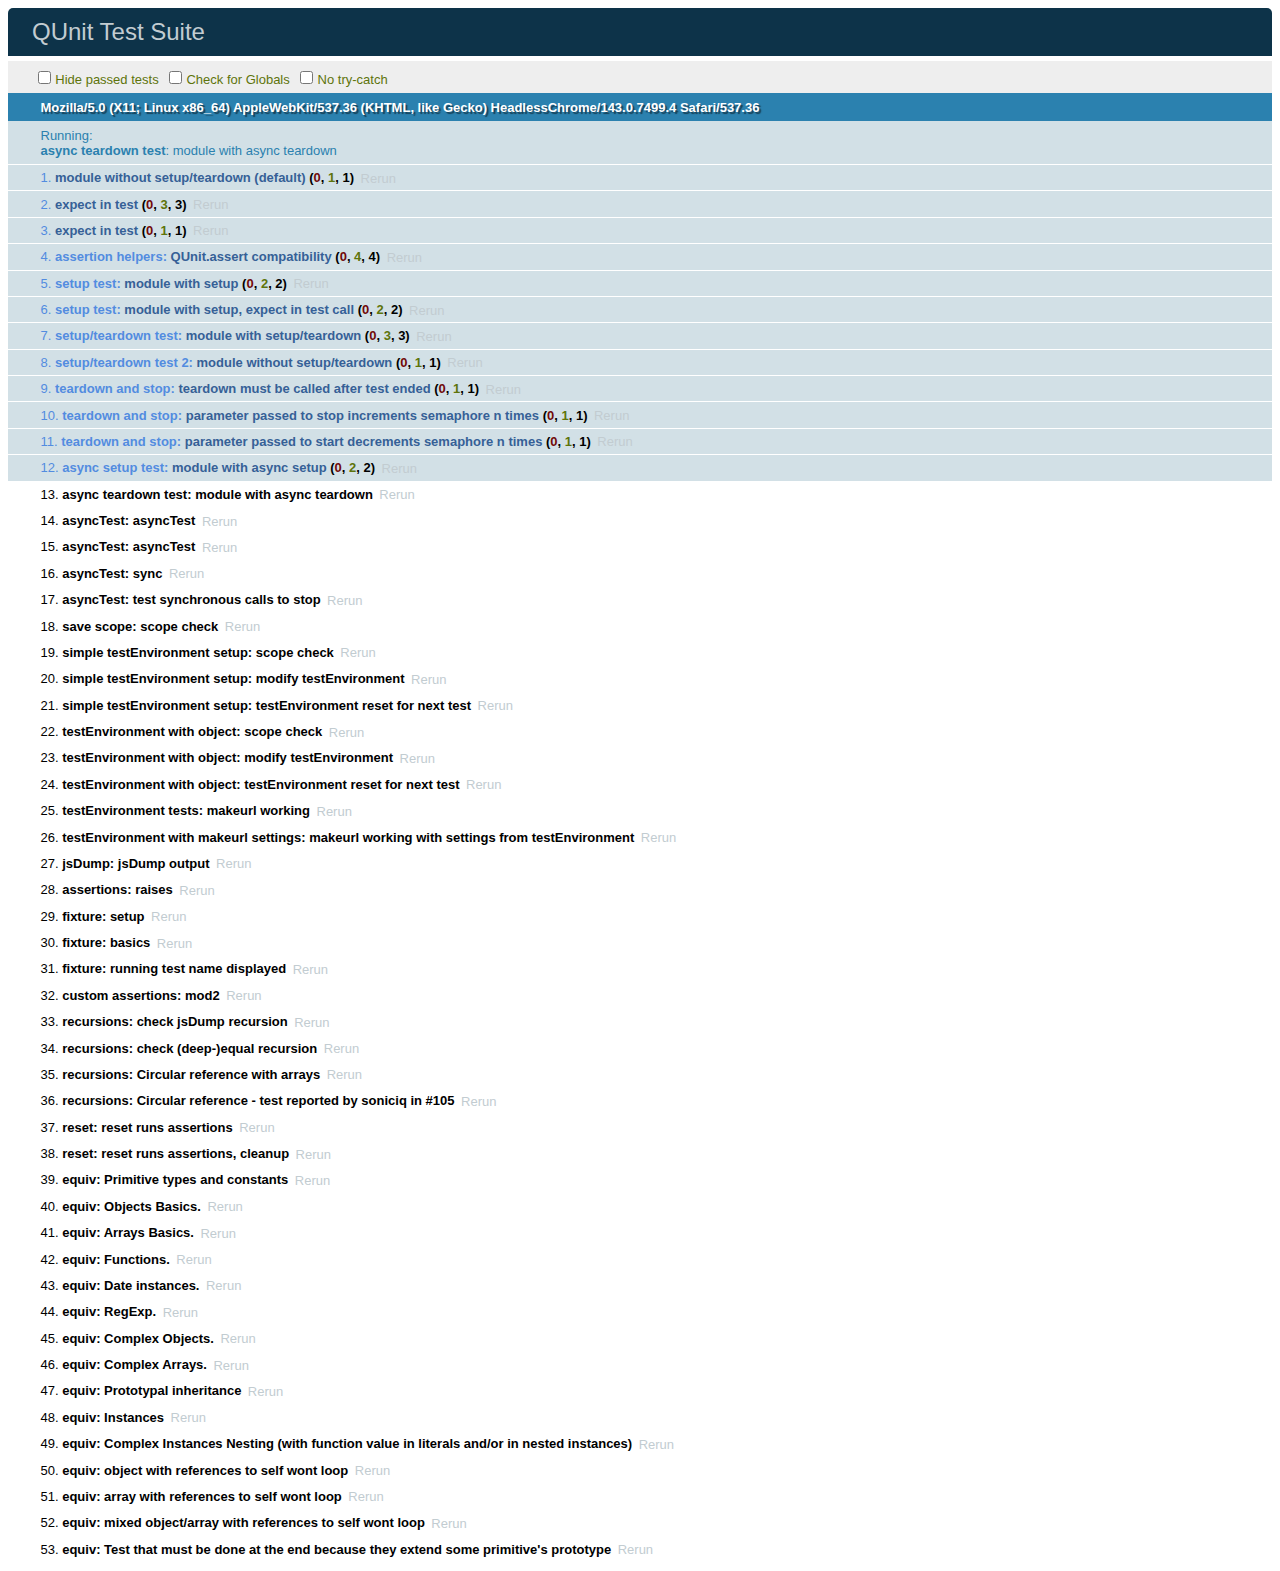
<file: node_modules/qunitjs/test/index.html>
<!DOCTYPE html>
<html>
<head>
	<meta charset="UTF-8" />
	<title>QUnit Test Suite</title>
	<link rel="stylesheet" href="../qunit/qunit.css">
	<script src="../qunit/qunit.js"></script>
	<script src="test.js"></script>
	<script src="deepEqual.js"></script>
	<script src="swarminject.js"></script>
</head>
<body>
	<div id="qunit"></div>
	<div id="qunit-fixture">test markup</div>
</body>
</html>
</file>
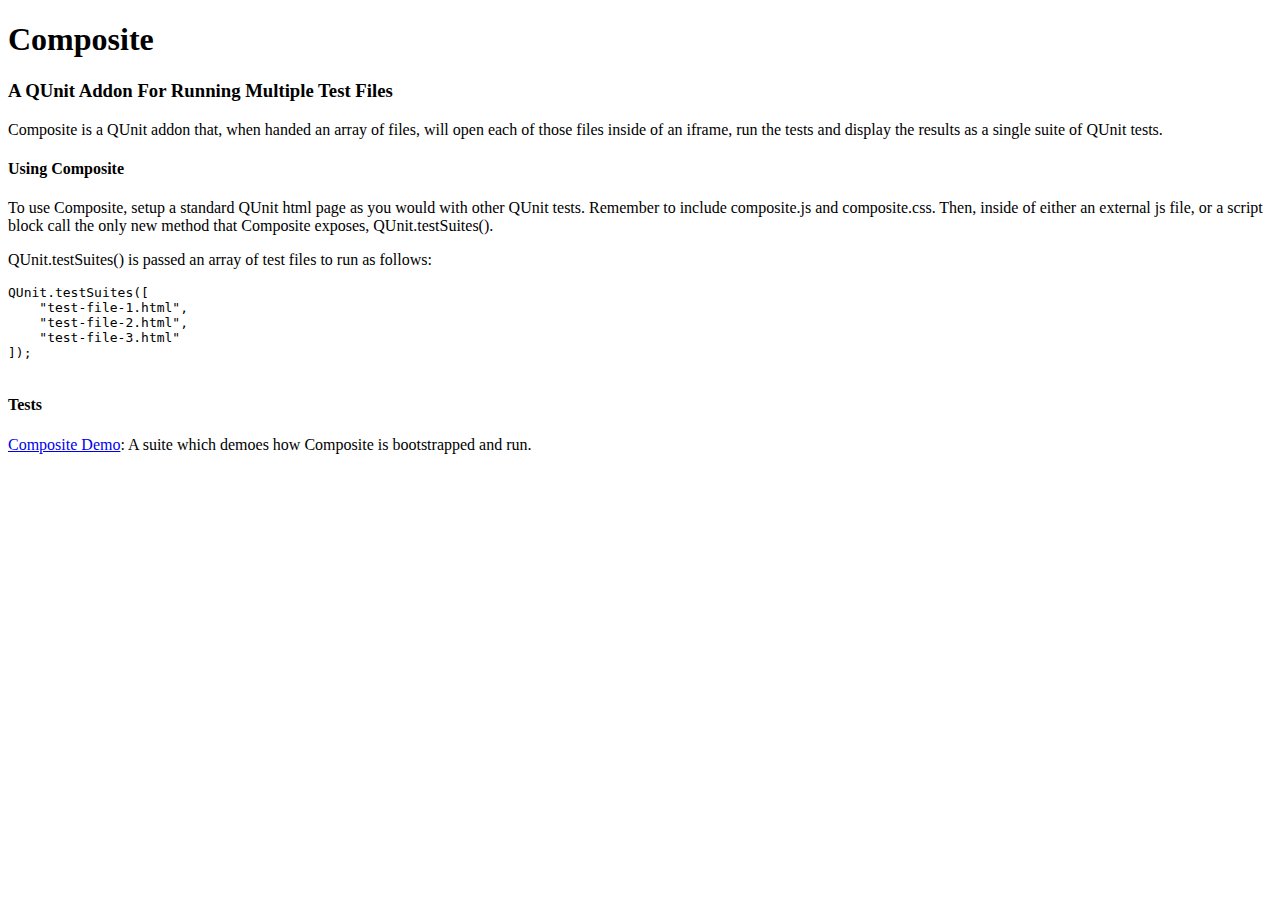
<file: node_modules/qunitjs/addons/composite/index.html>
<!DOCTYPE html>
<html>
	<head>
		<meta charset="UTF-8" />
		<title>Composite</title>
	</head>
	<body>
		<h1>Composite</h1>
		<h3>A QUnit Addon For Running Multiple Test Files</h3>
		<p>Composite is a QUnit addon that, when handed an array of
		files, will open each of those files inside of an iframe, run
		the tests and display the results as a single suite of QUnit
		tests.</p>
		<h4>Using Composite</h4>
		<p>To use Composite, setup a standard QUnit html page as you
		would with other QUnit tests. Remember to include composite.js
		and composite.css. Then, inside of either an external js file,
		or a script block call the only new method that Composite
		exposes, QUnit.testSuites().</p><p>QUnit.testSuites() is
		passed an array of test files to run as follows:</p>
		<pre>
QUnit.testSuites([
    "test-file-1.html",
    "test-file-2.html",
    "test-file-3.html"
]);
		</pre>
		<h4>Tests</h4>
		<p>
			<a href="composite-demo-test.html">Composite Demo</a>: A suite which demoes how Composite is bootstrapped and run.
		</p>
	</body>
</html>
</file>
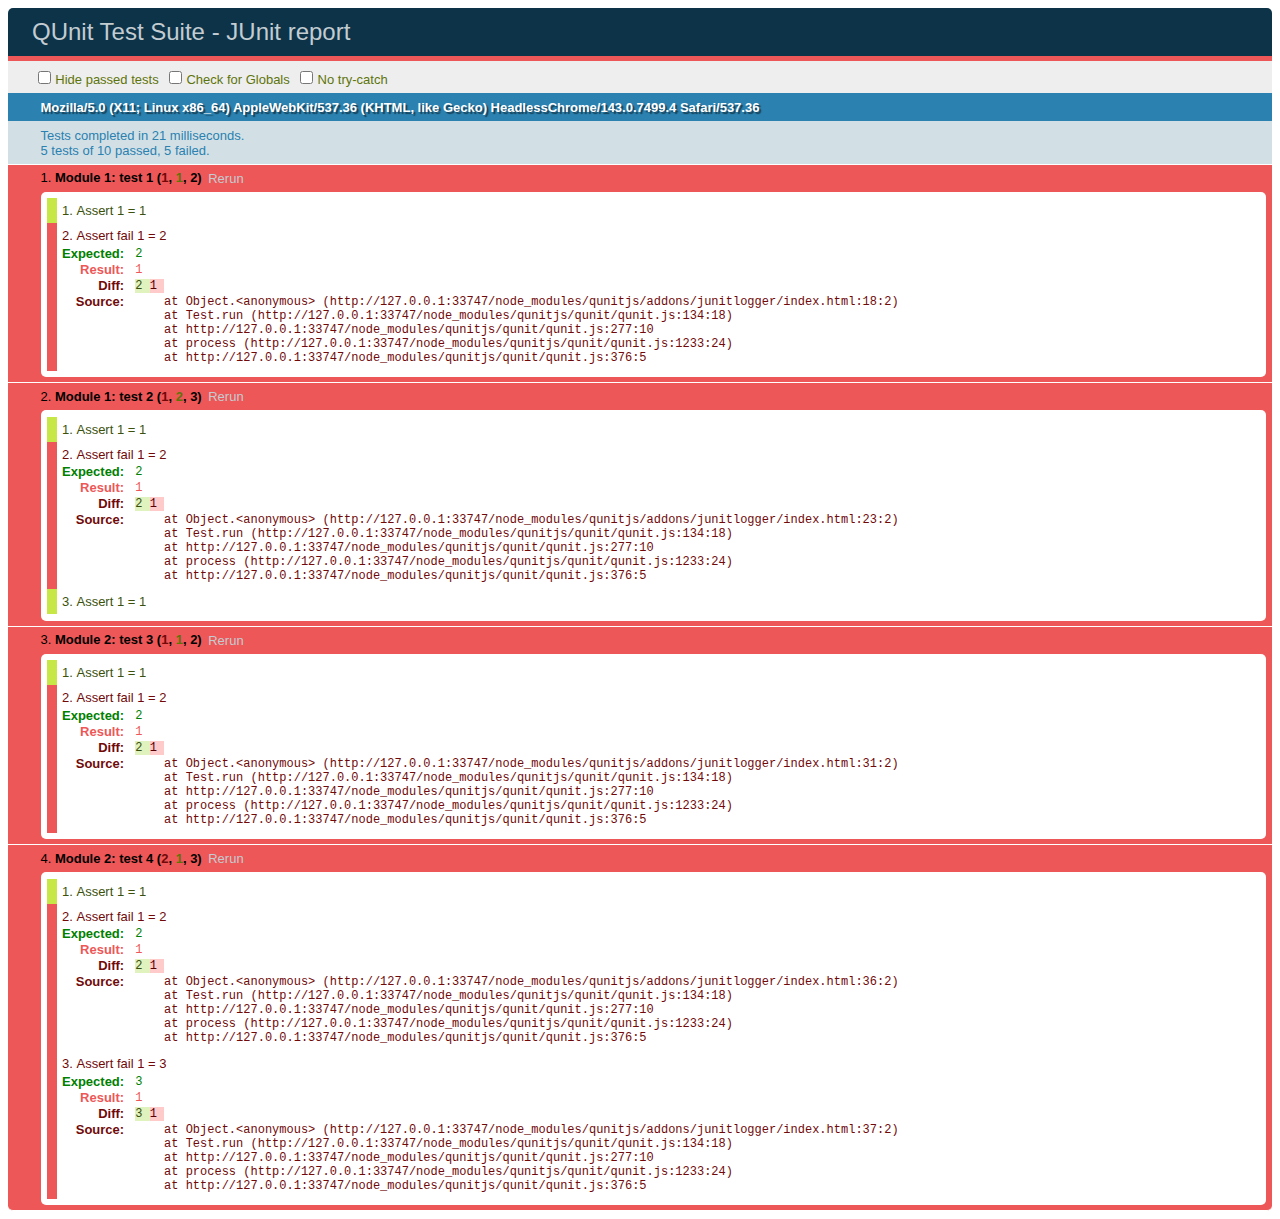
<file: node_modules/qunitjs/addons/junitlogger/index.html>
<!DOCTYPE html>
<html>
<head>
<meta charset="UTF-8" />
<title>QUnit Test Suite - JUnit report</title>
<link rel="stylesheet" href="../../qunit/qunit.css" type="text/css" media="screen">
<script type="text/javascript" src="../../qunit/qunit.js"></script>
<script type="text/javascript" src="junitlogger.js"></script>
<script type="text/javascript">
QUnit.jUnitReport = function(data) {
	console.log(data.xml);
};

module('Module 1');

test("test 1", 2, function () {
	equal(1, 1, "Assert 1 = 1");
	equal(1, 2, "Assert fail 1 = 2");
});

test("test 2", 3, function () {
	equal(1, 1, "Assert 1 = 1");
	equal(1, 2, "Assert fail 1 = 2");
	equal(1, 1, "Assert 1 = 1");
});

module('Module 2');

test("test 3", 2, function () {
	equal(1, 1, "Assert 1 = 1");
	equal(1, 2, "Assert fail 1 = 2");
});

test("test 4", 3, function () {
	equal(1, 1, "Assert 1 = 1");
	equal(1, 2, "Assert fail 1 = 2");
	equal(1, 3, "Assert fail 1 = 3");
});
</script>
</head>
<body>
	<div id="qunit"></div>
</body>
</html>
</file>
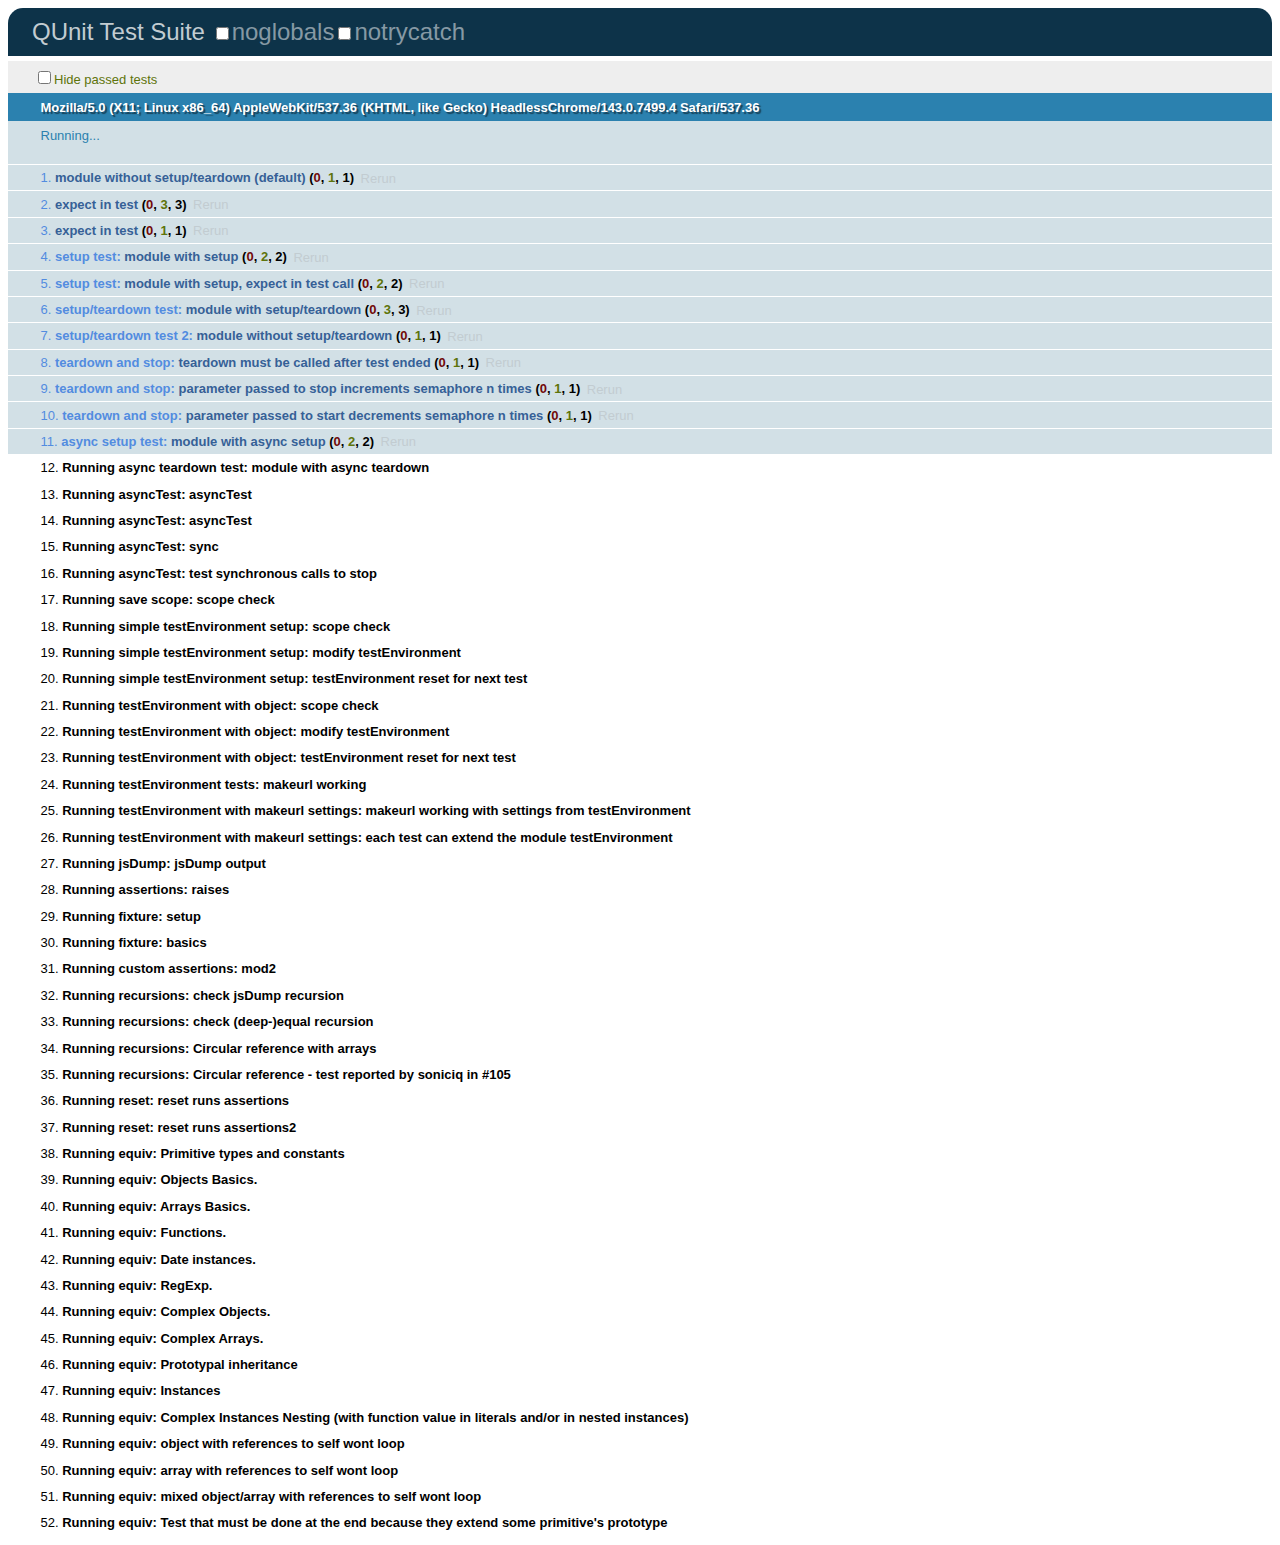
<file: node_modules/lodash/vendor/qunit/test/index.html>
<!DOCTYPE html>
<html>
<head>
	<meta charset="UTF-8" />
	<title>QUnit Test Suite</title>
	<link rel="stylesheet" href="../qunit/qunit.css" type="text/css" media="screen">
	<script type="text/javascript" src="../qunit/qunit.js"></script>
	<script type="text/javascript" src="test.js"></script>
	<script type="text/javascript" src="same.js"></script>

	<script src="swarminject.js"></script>
</head>
<body>
	<h1 id="qunit-header">QUnit Test Suite</h1>
	<h2 id="qunit-banner"></h2>
	<div id="qunit-testrunner-toolbar"></div>
	<h2 id="qunit-userAgent"></h2>
	<ol id="qunit-tests"></ol>
	<div id="qunit-fixture">test markup</div>
</body>
</html>
</file>
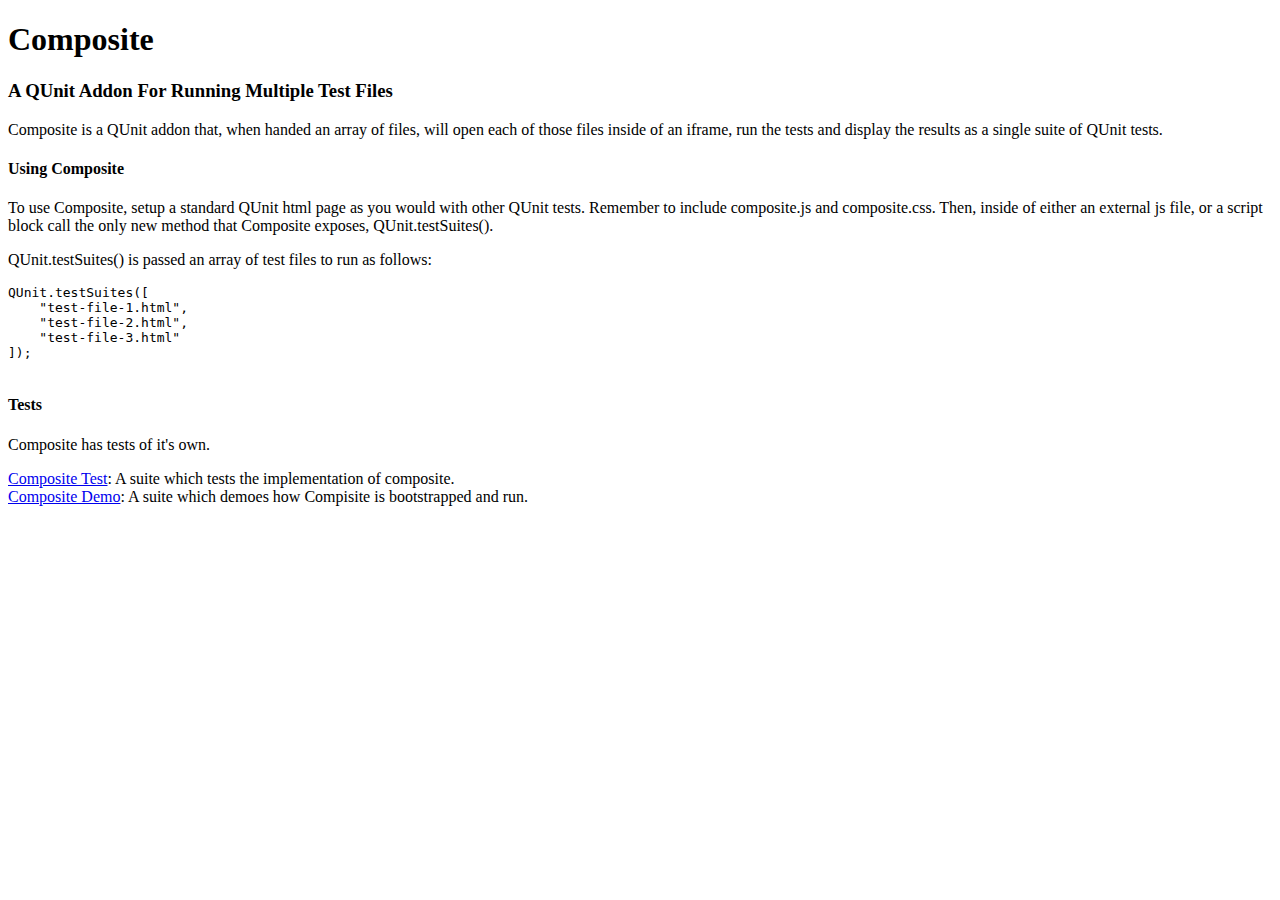
<file: node_modules/lodash/vendor/qunit/addons/composite/index.html>
<!DOCTYPE html>
<html>
	<head>
		<meta charset="UTF-8" />
		<title>Composite</title>
	</head>
	<body>
		<h1>Composite</h1>
		<h3>A QUnit Addon For Running Multiple Test Files</h3>
		<p>Composite is a QUnit addon that, when handed an array of
		files, will open each of those files inside of an iframe, run
		the tests and display the results as a single suite of QUnit
		tests.</p>
		<h4>Using Composite</h4>
		<p>To use Composite, setup a standard QUnit html page as you
		would with other QUnit tests. Remember to include composite.js
		and composite.css. Then, inside of either an external js file,
		or a script block call the only new method that Composite
		exposes, QUnit.testSuites().</p><p>QUnit.testSuites() is
		passed an array of test files to run as follows:</p>
		<pre>
QUnit.testSuites([
    "test-file-1.html",
    "test-file-2.html",
    "test-file-3.html"
]);
		</pre>
		<h4>Tests</h4>
		<p>Composite has tests of it's own.</p>
		<p>
			<a href="composite-test.html">Composite Test</a>: A suite which tests the implementation of composite.<br>
			<a href="composite-demo-test.html">Composite Demo</a>: A suite which demoes how Compisite is bootstrapped and run.
		</p>
	</body>
</html>
</file>
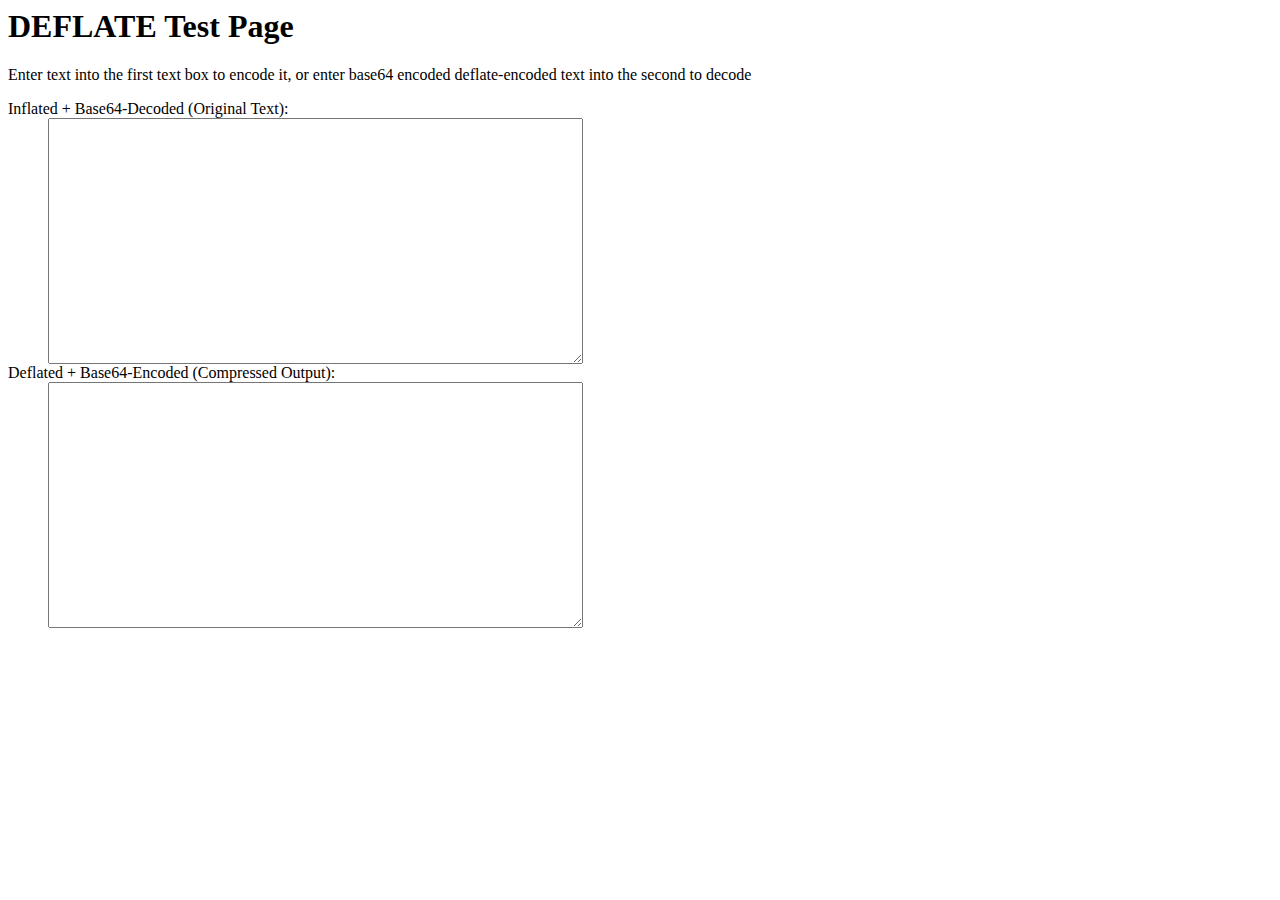
<file: node_modules/grunt/node_modules/gzip-js/node_modules/deflate-js/examples/index.html>
<html>
<head>
<meta http-equiv="Content-Type" content="text/html; charset=UTF-8">
<title>Test</title>
<script src='./pakmanaged.js'></script>
</head>
<body>
<h1>DEFLATE Test Page</h1>
<p>Enter text into the first text box to encode it, or enter base64 encoded deflate-encoded text into the second to decode</p>
<dl>
<dt>Inflated + Base64-Decoded (Original Text):</dt>
<dd><textarea id="inflated" cols="64" rows="16"></textarea></dd>
<dt>Deflated + Base64-Encoded (Compressed Output):</dt>
<dd><textarea id="deflated" cols="64" rows="16"></textarea></dd>
</dl>
</body>
</html>
</file>
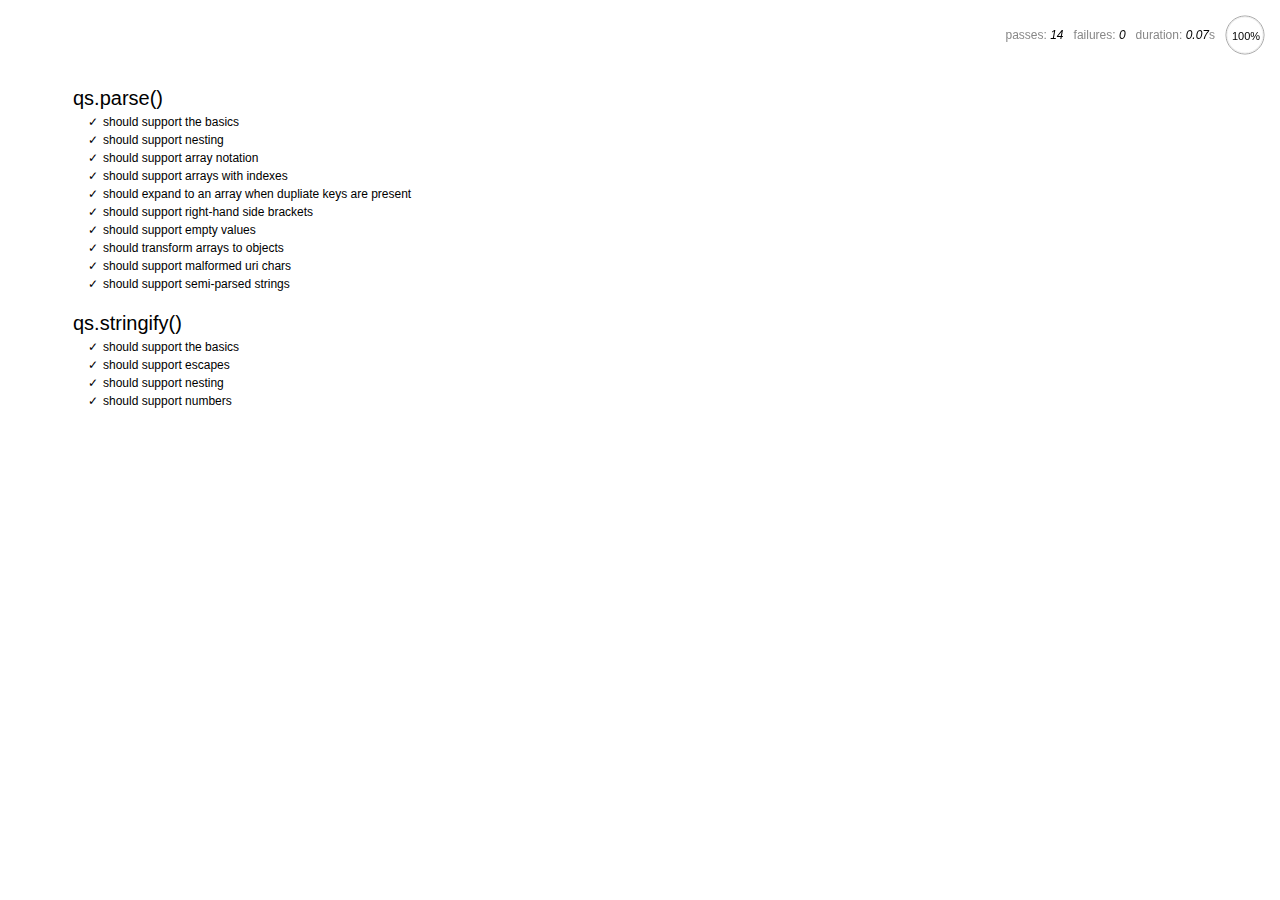
<file: node_modules/grunt/node_modules/connect/node_modules/qs/test/browser/index.html>
<html>
  <head>
    <title>Mocha</title>
    <meta http-equiv="Content-Type" content="text/html; charset=UTF-8">
    <link rel="stylesheet" href="mocha.css" />
    <script src="jquery.js" type="text/javascript"></script>
    <script src="expect.js"></script>
    <script src="mocha.js"></script>
    <script>mocha.setup('bdd')</script>
    <script src="qs.js"></script>
    <script src="../parse.js"></script>
    <script src="../stringify.js"></script>
    <script>onload = mocha.run;</script>
  </head>
  <body>
    <div id="mocha"></div>
  </body>
</html>
</file>
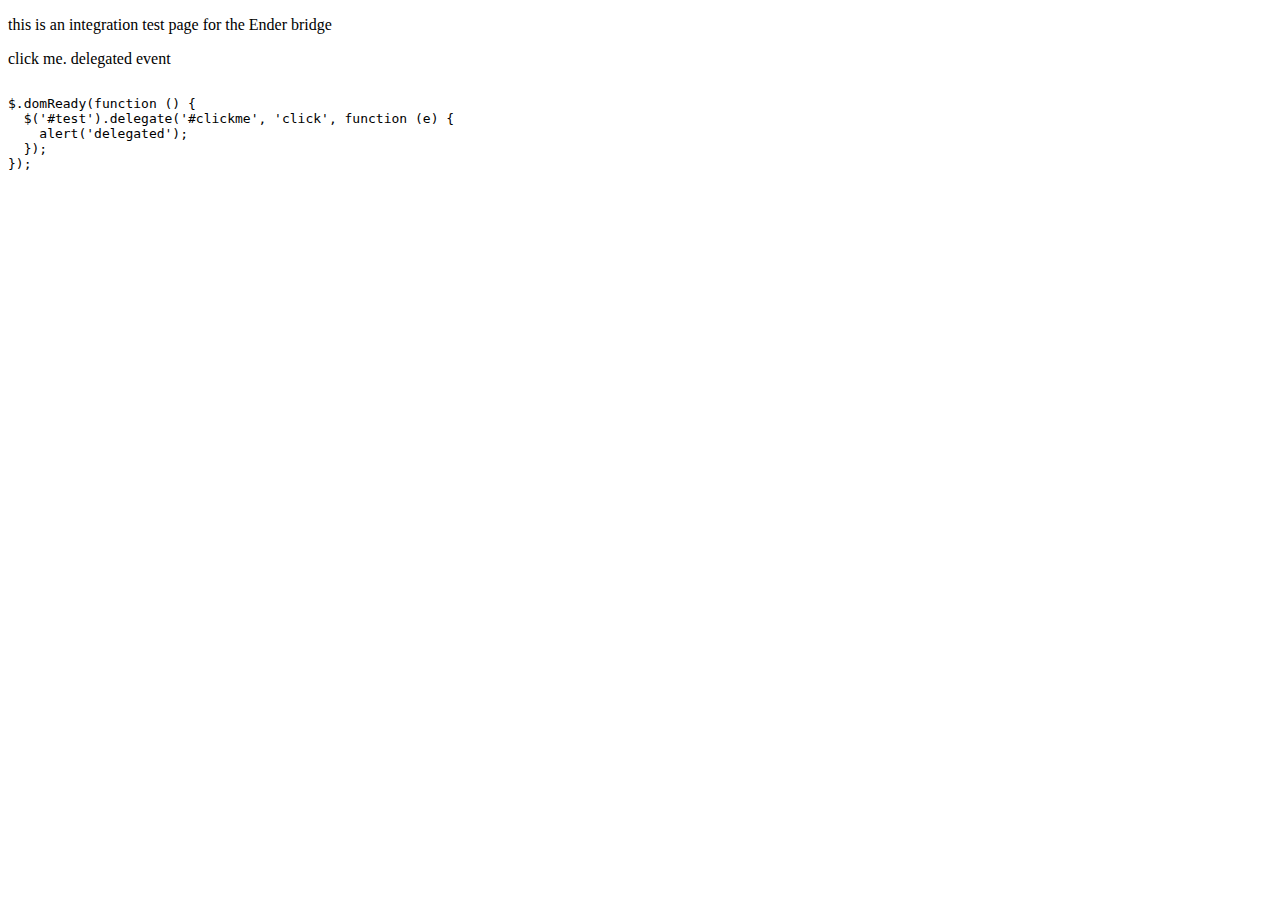
<file: node_modules/grunt/node_modules/gzip-js/node_modules/deflate-js/js/node_modules/bean/integration/index.html>
<!DOCTYPE HTML>
<html lang="en-us">
  <head>
    <meta http-equiv="Content-type" content="text/html; charset=utf-8">
    <title>ender integration</title>
    <!-- custom build of qwery,bonzo,scriptjs -->
    <script src="ender.js"></script>
    <script src="../src/bean.js"></script>
    <script src="../src/ender.js"></script>
    <script type="text/javascript">
      $.domReady(function () {
        $('#test').delegate('#clickme', 'click', function (e) {
          alert('delegated');
        });
      });
    </script>
  </head>
  <body>
    <p>this is an integration test page for the Ender bridge</p>
    <div id="test">
      <span id="clickme">click me. delegated event</span>
    </div>
    <pre><code>
$.domReady(function () {
  $('#test').delegate('#clickme', 'click', function (e) {
    alert('delegated');
  });
});
    </code></pre>
  </body>
</html>
</file>
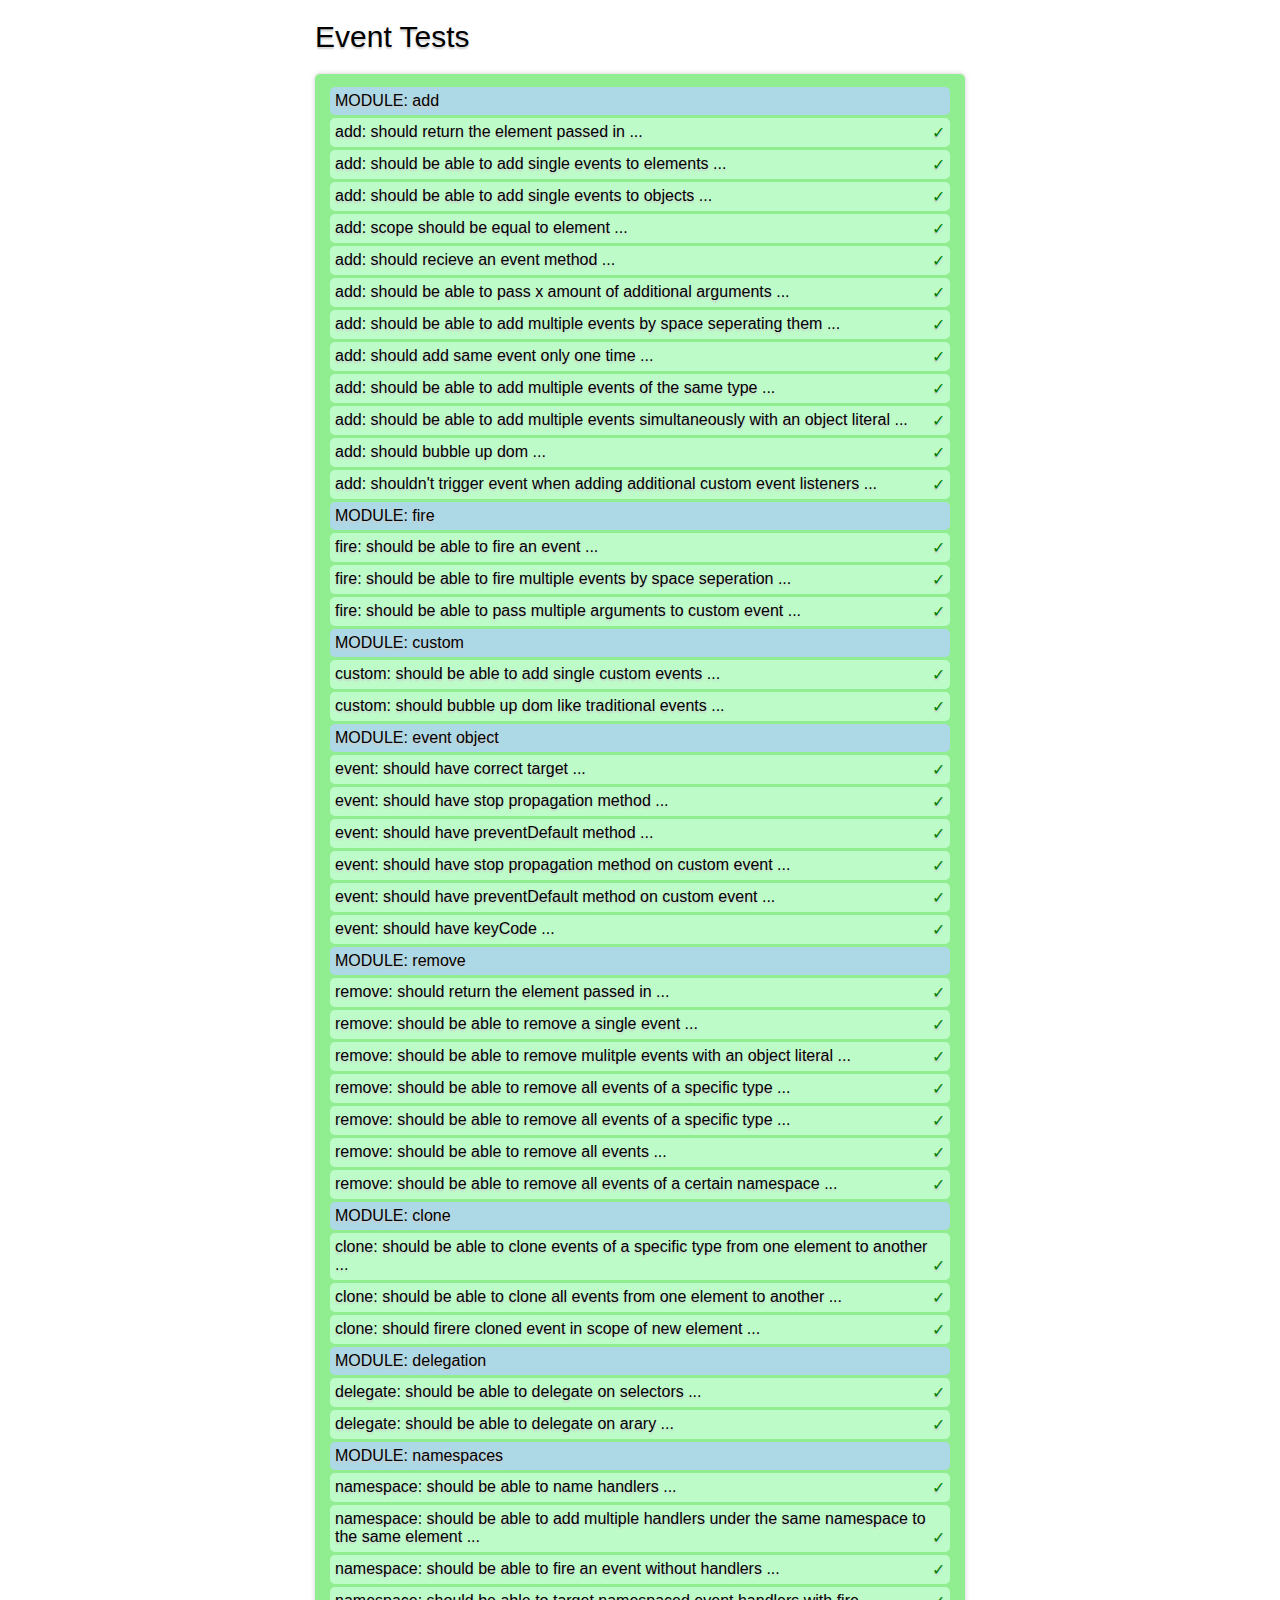
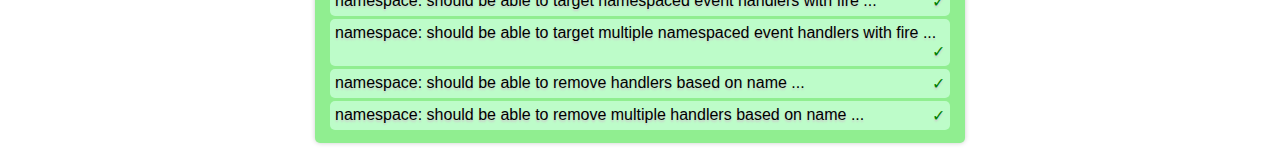
<file: node_modules/grunt/node_modules/gzip-js/node_modules/deflate-js/js/node_modules/bean/tests/index.html>
<!DOCTYPE HTML>
<html lang="en-us">
  <head>
    <meta http-equiv="Content-type" content="text/html; charset=utf-8">
    <title>event.js tests</title>
    <link rel="stylesheet" href="../support/sink/src/sink.css" type="text/css">
    <script src="../support/sink/src/sink.js"></script>
    <script src="../support/syn/synthetic.js"></script>
    <script src="../support/syn/mouse.js"></script>
    <script src="../support/syn/browsers.js"></script>
    <script src="../support/syn/key.js"></script>
    <script src="../support/qwery/qwery.js"></script>
    <script src="../src/bean.js"></script>
    <style>
     #fixtures {
       position:absolute;
       top: -999em;
     }
    </style>
  </head>
  <body>
    <h1>Event Tests</h1>
     <ol id="tests"></ol>
     <script src="tests.js"></script>
     <div id="fixtures">
       <input id="input" type="text" />
       <input id="input2" type="text" />
       <div id="foo">
         <div id="bar" class="bar">
            <div id="bang" class="bang"></div>
         </div>
         <div id="baz" class="baz"></div>
       </div>
     </div>
  </body>
</html>
</file>
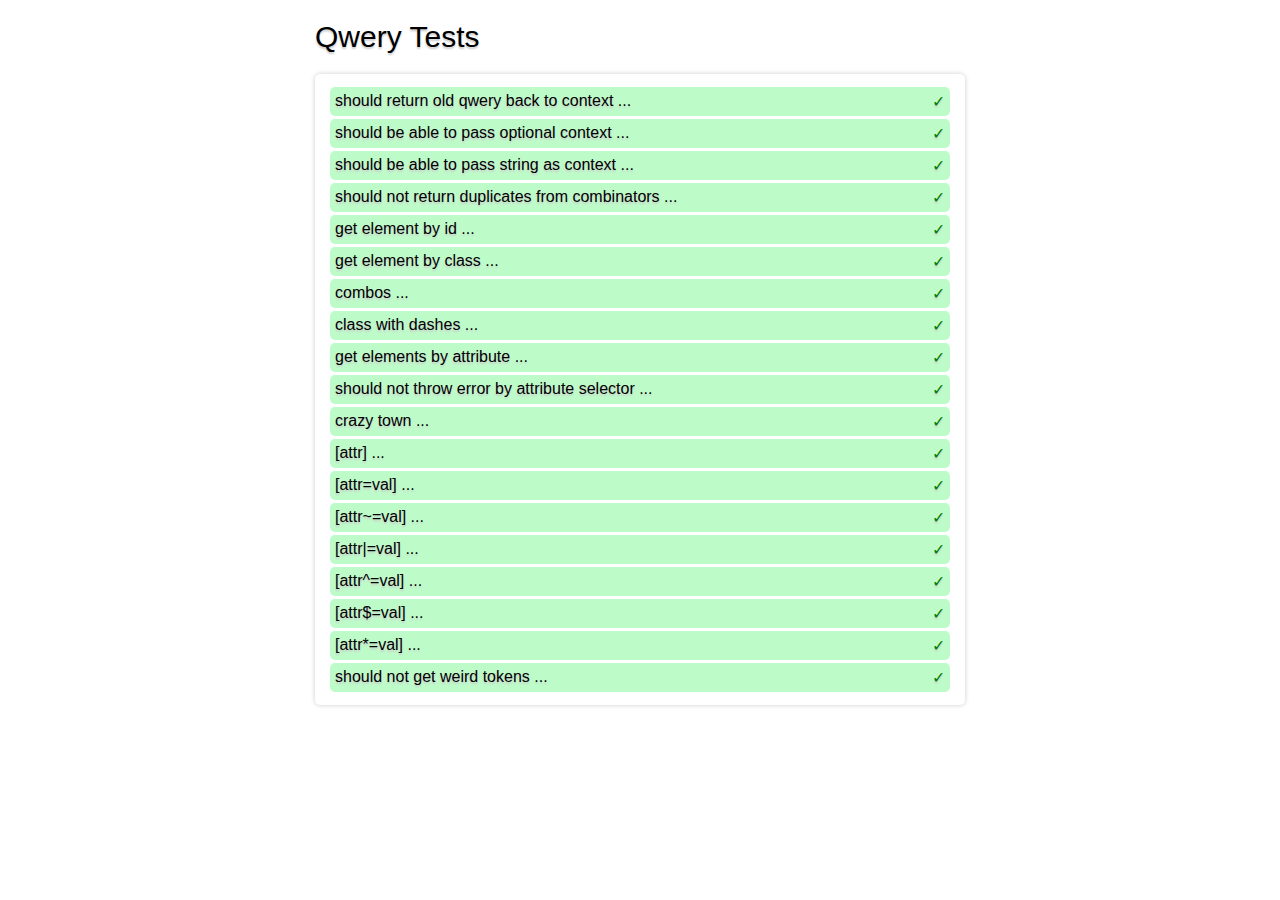
<file: node_modules/grunt/node_modules/gzip-js/node_modules/deflate-js/js/node_modules/bean/support/qwery/tests/index.html>
<!DOCTYPE HTML>
<html lang="en-us">
  <head>
    <meta http-equiv="Content-type" content="text/html; charset=utf-8">
    <title>Qwery tests</title>
    <link rel="stylesheet" href="../vendor/sink.css" type="text/css">
    <script src="../vendor/sink.js"></script>
    <script type="text/javascript">
      // test for noConflict()
      var qwery = function () {
        return 'success';
      };
    </script>
    <script src="../src/qwery.js"></script>
    <script type="text/javascript">
      var Q = qwery.noConflict();
    </script>
  </head>
  <body>
    <h1>Qwery Tests</h1>
      <div foo="bar"></div>
      <div class="a"></div>
      <div class="class-with-dashes"></div>
      <div id="boosh">
        <div class="a b">
          <div class="d e" test="fg" id="booshTest"></div>
          <em nopass="copyrighters" rel="copyright booshrs" test="f g"></em>
          <span class="h i a"></span>
        </div>
      </div>
      <div id="attr-test1" -data-attr></div>
      <div id="attr-test2" -data-attr></div>
      <div id="attr-test3" class="found you" -data-attr title="whatup duders"></div>
      <div id="attributes">
        <div test="one" unique-test="baz" id="attr-test-1"></div>
        <div test="two-foo" id="attr-test-2"></div>
        <div test=" three " id="attr-test-3"></div>
      </div>
      <div>
        <div class="tokens" title="one" id="token-one"></div>
        <div class="tokens" title="one two" id="token-two"></div>
        <div class="tokens" title="one two three #%" id="token-three">
          <a href="foo"  id="token-four">
            <div id="token-five"></div>
          </a>
        </div>
      </div>
     <ol id="tests"></ol>
     <script src="tests.js"></script>
  </body>
</html>
</file>
<file: node_modules/grunt/node_modules/connect/node_modules/qs/test/browser/mocha.css>
body {
  font: 20px/1.5 "Helvetica Neue", Helvetica, Arial, sans-serif;
  padding: 60px 50px;
}

#mocha h1, h2 {
  margin: 0;
}

#mocha h1 {
  margin-top: 15px;
  font-size: 1em;
  font-weight: 200;
}

#mocha .suite .suite h1 {
  margin-top: 0;
  font-size: .8em;
}

#mocha h2 {
  font-size: 12px;
  font-weight: normal;
  cursor: pointer;
}

#mocha .suite {
  margin-left: 15px;
}

#mocha .test {
  margin-left: 15px;
}

#mocha .test:hover h2::after {
  position: relative;
  top: 0;
  right: -10px;
  content: '(view source)';
  font-size: 12px;
  font-family: arial;
  color: #888;
}

#mocha .test.pending:hover h2::after {
  content: '(pending)';
  font-family: arial;
}

#mocha .test.pass.medium .duration {
  background: #C09853;
}

#mocha .test.pass.slow .duration {
  background: #B94A48;
}

#mocha .test.pass::before {
  content: '✓';
  font-size: 12px;
  display: block;
  float: left;
  margin-right: 5px;
}

#mocha .test.pass .duration {
  font-size: 9px;
  margin-left: 5px;
  padding: 2px 5px;
  color: white;
  -webkit-box-shadow: inset 0 1px 1px rgba(0,0,0,.2);
  -moz-box-shadow: inset 0 1px 1px rgba(0,0,0,.2);
  box-shadow: inset 0 1px 1px rgba(0,0,0,.2);
  -webkit-border-radius: 5px;
  -moz-border-radius: 5px;
  -ms-border-radius: 5px;
  -o-border-radius: 5px;
  border-radius: 5px;
}

#mocha .test.pass.fast .duration {
  display: none;
}

#mocha .test.pending {
  color: #0b97c4;
}

#mocha .test.pending::before {
  content: '◦';
  color: #0b97c4;
}

#mocha .test.fail {
  color: #c00;
}

#mocha .test.fail pre {
  color: black;
}

#mocha .test.fail::before {
  content: '✖';
  font-size: 12px;
  display: block;
  float: left;
  margin-right: 5px;
  color: #c00;
}

#mocha .test pre.error {
  color: #c00;
}

#mocha .test pre {
  display: inline-block;
  font: 12px/1.5 monaco, monospace;
  margin: 5px;
  padding: 15px;
  border: 1px solid #eee;
  border-bottom-color: #ddd;
  -webkit-border-radius: 3px;
  -webkit-box-shadow: 0 1px 3px #eee;
}

#error {
  color: #c00;
  font-size: 1.5  em;
  font-weight: 100;
  letter-spacing: 1px;
}

#stats {
  position: fixed;
  top: 15px;
  right: 10px;
  font-size: 12px;
  margin: 0;
  color: #888;
}

#stats .progress {
  float: right;
  padding-top: 0;
}

#stats em {
  color: black;
}

#stats li {
  display: inline-block;
  margin: 0 5px;
  list-style: none;
  padding-top: 11px;
}

code .comment { color: #ddd }
code .init { color: #2F6FAD }
code .string { color: #5890AD }
code .keyword { color: #8A6343 }
code .number { color: #2F6FAD }
</file>
<file: node_modules/grunt/node_modules/gzip-js/node_modules/deflate-js/js/node_modules/bean/support/sink/src/sink.css>
body {
  width: 650px;
  margin: 20px auto;
  font: 300 16px 'helvetica neue', helvetica, arial;
  text-shadow: 0 2px 2px #ccc;
}
h1 {
  font-size: 30px;
  font-weight: 300;
}
ol,li {
  list-style: none;
}
ol {
  -moz-box-shadow: 0 0 5px #ccc;
  -moz-border-radius: 5px;
  -webkit-box-shadow: 0 0 5px #ccc;
  -webkit-border-radius: 5px;
  box-shadow: 0 0 5px #ccc;
  border-radius: 5px;
  padding: 10px;
}
ol.sink-pass {
  background-color: lightgreen;
}
ol.sink-failure {
  background-color: lightpink;
}
li {
  margin: 3px 5px;
  padding: 5px;
  -webkit-border-radius: 5px;
  -moz-border-radius: 5px;
  overflow: hidden;
}
ol > li {
  opacity: 0;
  cursor: pointer;
  background-color: lightblue;
  color: #000;
}
li span {
  color: #aaa;
  text-align: right;
  display: inline-block;
  float: right;
}
li.fail span {
  color: red;
}
li.pass span {
  color: green;
}
li.fail {
  background-color: #eed5d2;
}
li.pass {
  background-color: #bdfcc9;
}
li.pass, li.fail, li.mod {
  -webkit-transition: opacity .5s linear;
  opacity: 1;
}
li ul {
  height: 0;
  overflow: hidden;
  margin: 0;
  padding: 0;
  list-style: none;
}
li.pass ul.show {
  background-color: #8fffa3;
}
li.fail ul.show {
  background-color: #efada4;
}
li ul.show {
  height: auto;
  padding: 5px;
  -webkit-border-radius: 5px;
  -moz-border-radius: 5px;
  margin: 5px;
}
li ul li {
  padding: 0;
  margin: 2px 0;
  list-style: none;
}
</file>
<file: node_modules/grunt/node_modules/gzip-js/node_modules/deflate-js/js/node_modules/bean/support/qwery/vendor/sink.css>
body {
  width: 650px;
  margin: 20px auto;
  font: 300 16px 'helvetica neue', helvetica, arial;
  text-shadow: 0 2px 2px #ccc;
}
h1 {
  font-size: 30px;
  font-weight: 300;
}
ol,li {
  list-style: none;
}
ol {
  -moz-box-shadow: 0 0 5px #ccc;
  -moz-border-radius: 5px;
  -webkit-box-shadow: 0 0 5px #ccc;
  -webkit-border-radius: 5px;
  box-shadow: 0 0 5px #ccc;
  border-radius: 5px;
  padding: 10px;
}
li {
  margin: 3px 5px;
  padding: 5px;
  -webkit-border-radius: 5px;
  -moz-border-radius: 5px;
  overflow: hidden;
}
ol > li {
  opacity: 0;
  cursor: pointer;
}
li span {
  color: #aaa;
  text-align: right;
  display: inline-block;
  float: right;
}
li.fail span {
  color: red;
}
li.pass span {
  color: green;
}
li.fail {
  background-color: #eed5d2;
}
li.pass {
  background-color: #bdfcc9;
}
li.pass, li.fail {
  -webkit-transition: opacity .5s linear;
  opacity: 1;
}
li ul {
  height: 0;
  overflow: hidden;
  margin: 0;
  padding: 0;
  list-style: none;
}
li.pass ul.show {
  -webkit-box-shadow: 0 0 5px green;
}
li.fail ul.show {
  -webkit-box-shadow: 0 0 5px red;
}
li ul.show {
  height: auto;
  padding: 5px;
  -webkit-border-radius: 5px;
  margin: 5px;
}
li ul li {
  padding: 0;
  margin: 2px 0;
  list-style: none;
}
</file>
<file: node_modules/qunitjs/qunit/qunit.css>
/**
 * QUnit v1.9.0 - A JavaScript Unit Testing Framework
 *
 * http://docs.jquery.com/QUnit
 *
 * Copyright (c) 2012 John Resig, Jörn Zaefferer
 * Dual licensed under the MIT (MIT-LICENSE.txt)
 * or GPL (GPL-LICENSE.txt) licenses.
 */

/** Font Family and Sizes */

#qunit-tests, #qunit-header, #qunit-banner, #qunit-testrunner-toolbar, #qunit-userAgent, #qunit-testresult {
	font-family: "Helvetica Neue Light", "HelveticaNeue-Light", "Helvetica Neue", Calibri, Helvetica, Arial, sans-serif;
}

#qunit-testrunner-toolbar, #qunit-userAgent, #qunit-testresult, #qunit-tests li { font-size: small; }
#qunit-tests { font-size: smaller; }


/** Resets */

#qunit-tests, #qunit-tests ol, #qunit-header, #qunit-banner, #qunit-userAgent, #qunit-testresult {
	margin: 0;
	padding: 0;
}


/** Header */

#qunit-header {
	padding: 0.5em 0 0.5em 1em;

	color: #8699a4;
	background-color: #0d3349;

	font-size: 1.5em;
	line-height: 1em;
	font-weight: normal;

	border-radius: 5px 5px 0 0;
	-moz-border-radius: 5px 5px 0 0;
	-webkit-border-top-right-radius: 5px;
	-webkit-border-top-left-radius: 5px;
}

#qunit-header a {
	text-decoration: none;
	color: #c2ccd1;
}

#qunit-header a:hover,
#qunit-header a:focus {
	color: #fff;
}

#qunit-testrunner-toolbar label {
	display: inline-block;
	padding: 0 .5em 0 .1em;
}

#qunit-banner {
	height: 5px;
}

#qunit-testrunner-toolbar {
	padding: 0.5em 0 0.5em 2em;
	color: #5E740B;
	background-color: #eee;
}

#qunit-userAgent {
	padding: 0.5em 0 0.5em 2.5em;
	background-color: #2b81af;
	color: #fff;
	text-shadow: rgba(0, 0, 0, 0.5) 2px 2px 1px;
}


/** Tests: Pass/Fail */

#qunit-tests {
	list-style-position: inside;
}

#qunit-tests li {
	padding: 0.4em 0.5em 0.4em 2.5em;
	border-bottom: 1px solid #fff;
	list-style-position: inside;
}

#qunit-tests.hidepass li.pass, #qunit-tests.hidepass li.running  {
	display: none;
}

#qunit-tests li strong {
	cursor: pointer;
}

#qunit-tests li a {
	padding: 0.5em;
	color: #c2ccd1;
	text-decoration: none;
}
#qunit-tests li a:hover,
#qunit-tests li a:focus {
	color: #000;
}

#qunit-tests ol {
	margin-top: 0.5em;
	padding: 0.5em;

	background-color: #fff;

	border-radius: 5px;
	-moz-border-radius: 5px;
	-webkit-border-radius: 5px;
}

#qunit-tests table {
	border-collapse: collapse;
	margin-top: .2em;
}

#qunit-tests th {
	text-align: right;
	vertical-align: top;
	padding: 0 .5em 0 0;
}

#qunit-tests td {
	vertical-align: top;
}

#qunit-tests pre {
	margin: 0;
	white-space: pre-wrap;
	word-wrap: break-word;
}

#qunit-tests del {
	background-color: #e0f2be;
	color: #374e0c;
	text-decoration: none;
}

#qunit-tests ins {
	background-color: #ffcaca;
	color: #500;
	text-decoration: none;
}

/*** Test Counts */

#qunit-tests b.counts                       { color: black; }
#qunit-tests b.passed                       { color: #5E740B; }
#qunit-tests b.failed                       { color: #710909; }

#qunit-tests li li {
	padding: 5px;
	background-color: #fff;
	border-bottom: none;
	list-style-position: inside;
}

/*** Passing Styles */

#qunit-tests li li.pass {
	color: #3c510c;
	background-color: #fff;
	border-left: 10px solid #C6E746;
}

#qunit-tests .pass                          { color: #528CE0; background-color: #D2E0E6; }
#qunit-tests .pass .test-name               { color: #366097; }

#qunit-tests .pass .test-actual,
#qunit-tests .pass .test-expected           { color: #999999; }

#qunit-banner.qunit-pass                    { background-color: #C6E746; }

/*** Failing Styles */

#qunit-tests li li.fail {
	color: #710909;
	background-color: #fff;
	border-left: 10px solid #EE5757;
	white-space: pre;
}

#qunit-tests > li:last-child {
	border-radius: 0 0 5px 5px;
	-moz-border-radius: 0 0 5px 5px;
	-webkit-border-bottom-right-radius: 5px;
	-webkit-border-bottom-left-radius: 5px;
}

#qunit-tests .fail                          { color: #000000; background-color: #EE5757; }
#qunit-tests .fail .test-name,
#qunit-tests .fail .module-name             { color: #000000; }

#qunit-tests .fail .test-actual             { color: #EE5757; }
#qunit-tests .fail .test-expected           { color: green;   }

#qunit-banner.qunit-fail                    { background-color: #EE5757; }


/** Result */

#qunit-testresult {
	padding: 0.5em 0.5em 0.5em 2.5em;

	color: #2b81af;
	background-color: #D2E0E6;

	border-bottom: 1px solid white;
}
#qunit-testresult .module-name {
	font-weight: bold;
}

/** Fixture */

#qunit-fixture {
	position: absolute;
	top: -10000px;
	left: -10000px;
	width: 1000px;
	height: 1000px;
}
</file>
<file: node_modules/lodash/vendor/qunit/qunit/qunit.css>
/**
 * QUnit v1.2.0 - A JavaScript Unit Testing Framework
 *
 * http://docs.jquery.com/QUnit
 *
 * Copyright (c) 2011 John Resig, Jörn Zaefferer
 * Dual licensed under the MIT (MIT-LICENSE.txt)
 * or GPL (GPL-LICENSE.txt) licenses.
 */

/** Font Family and Sizes */

#qunit-tests, #qunit-header, #qunit-banner, #qunit-testrunner-toolbar, #qunit-userAgent, #qunit-testresult {
	font-family: "Helvetica Neue Light", "HelveticaNeue-Light", "Helvetica Neue", Calibri, Helvetica, Arial, sans-serif;
}

#qunit-testrunner-toolbar, #qunit-userAgent, #qunit-testresult, #qunit-tests li { font-size: small; }
#qunit-tests { font-size: smaller; }


/** Resets */

#qunit-tests, #qunit-tests ol, #qunit-header, #qunit-banner, #qunit-userAgent, #qunit-testresult {
	margin: 0;
	padding: 0;
}


/** Header */

#qunit-header {
	padding: 0.5em 0 0.5em 1em;

	color: #8699a4;
	background-color: #0d3349;

	font-size: 1.5em;
	line-height: 1em;
	font-weight: normal;

	border-radius: 15px 15px 0 0;
	-moz-border-radius: 15px 15px 0 0;
	-webkit-border-top-right-radius: 15px;
	-webkit-border-top-left-radius: 15px;
}

#qunit-header a {
	text-decoration: none;
	color: #c2ccd1;
}

#qunit-header a:hover,
#qunit-header a:focus {
	color: #fff;
}

#qunit-banner {
	height: 5px;
}

#qunit-testrunner-toolbar {
	padding: 0.5em 0 0.5em 2em;
	color: #5E740B;
	background-color: #eee;
}

#qunit-userAgent {
	padding: 0.5em 0 0.5em 2.5em;
	background-color: #2b81af;
	color: #fff;
	text-shadow: rgba(0, 0, 0, 0.5) 2px 2px 1px;
}


/** Tests: Pass/Fail */

#qunit-tests {
	list-style-position: inside;
}

#qunit-tests li {
	padding: 0.4em 0.5em 0.4em 2.5em;
	border-bottom: 1px solid #fff;
	list-style-position: inside;
}

#qunit-tests.hidepass li.pass, #qunit-tests.hidepass li.running  {
	display: none;
}

#qunit-tests li strong {
	cursor: pointer;
}

#qunit-tests li a {
	padding: 0.5em;
	color: #c2ccd1;
	text-decoration: none;
}
#qunit-tests li a:hover,
#qunit-tests li a:focus {
	color: #000;
}

#qunit-tests ol {
	margin-top: 0.5em;
	padding: 0.5em;

	background-color: #fff;

	border-radius: 15px;
	-moz-border-radius: 15px;
	-webkit-border-radius: 15px;

	box-shadow: inset 0px 2px 13px #999;
	-moz-box-shadow: inset 0px 2px 13px #999;
	-webkit-box-shadow: inset 0px 2px 13px #999;
}

#qunit-tests table {
	border-collapse: collapse;
	margin-top: .2em;
}

#qunit-tests th {
	text-align: right;
	vertical-align: top;
	padding: 0 .5em 0 0;
}

#qunit-tests td {
	vertical-align: top;
}

#qunit-tests pre {
	margin: 0;
	white-space: pre-wrap;
	word-wrap: break-word;
}

#qunit-tests del {
	background-color: #e0f2be;
	color: #374e0c;
	text-decoration: none;
}

#qunit-tests ins {
	background-color: #ffcaca;
	color: #500;
	text-decoration: none;
}

/*** Test Counts */

#qunit-tests b.counts                       { color: black; }
#qunit-tests b.passed                       { color: #5E740B; }
#qunit-tests b.failed                       { color: #710909; }

#qunit-tests li li {
	margin: 0.5em;
	padding: 0.4em 0.5em 0.4em 0.5em;
	background-color: #fff;
	border-bottom: none;
	list-style-position: inside;
}

/*** Passing Styles */

#qunit-tests li li.pass {
	color: #5E740B;
	background-color: #fff;
	border-left: 26px solid #C6E746;
}

#qunit-tests .pass                          { color: #528CE0; background-color: #D2E0E6; }
#qunit-tests .pass .test-name               { color: #366097; }

#qunit-tests .pass .test-actual,
#qunit-tests .pass .test-expected           { color: #999999; }

#qunit-banner.qunit-pass                    { background-color: #C6E746; }

/*** Failing Styles */

#qunit-tests li li.fail {
	color: #710909;
	background-color: #fff;
	border-left: 26px solid #EE5757;
	white-space: pre;
}

#qunit-tests > li:last-child {
	border-radius: 0 0 15px 15px;
	-moz-border-radius: 0 0 15px 15px;
	-webkit-border-bottom-right-radius: 15px;
	-webkit-border-bottom-left-radius: 15px;
}

#qunit-tests .fail                          { color: #000000; background-color: #EE5757; }
#qunit-tests .fail .test-name,
#qunit-tests .fail .module-name             { color: #000000; }

#qunit-tests .fail .test-actual             { color: #EE5757; }
#qunit-tests .fail .test-expected           { color: green;   }

#qunit-banner.qunit-fail                    { background-color: #EE5757; }


/** Result */

#qunit-testresult {
	padding: 0.5em 0.5em 0.5em 2.5em;

	color: #2b81af;
	background-color: #D2E0E6;

	border-bottom: 1px solid white;
}

/** Fixture */

#qunit-fixture {
	position: absolute;
	top: -10000px;
	left: -10000px;
}
</file>
